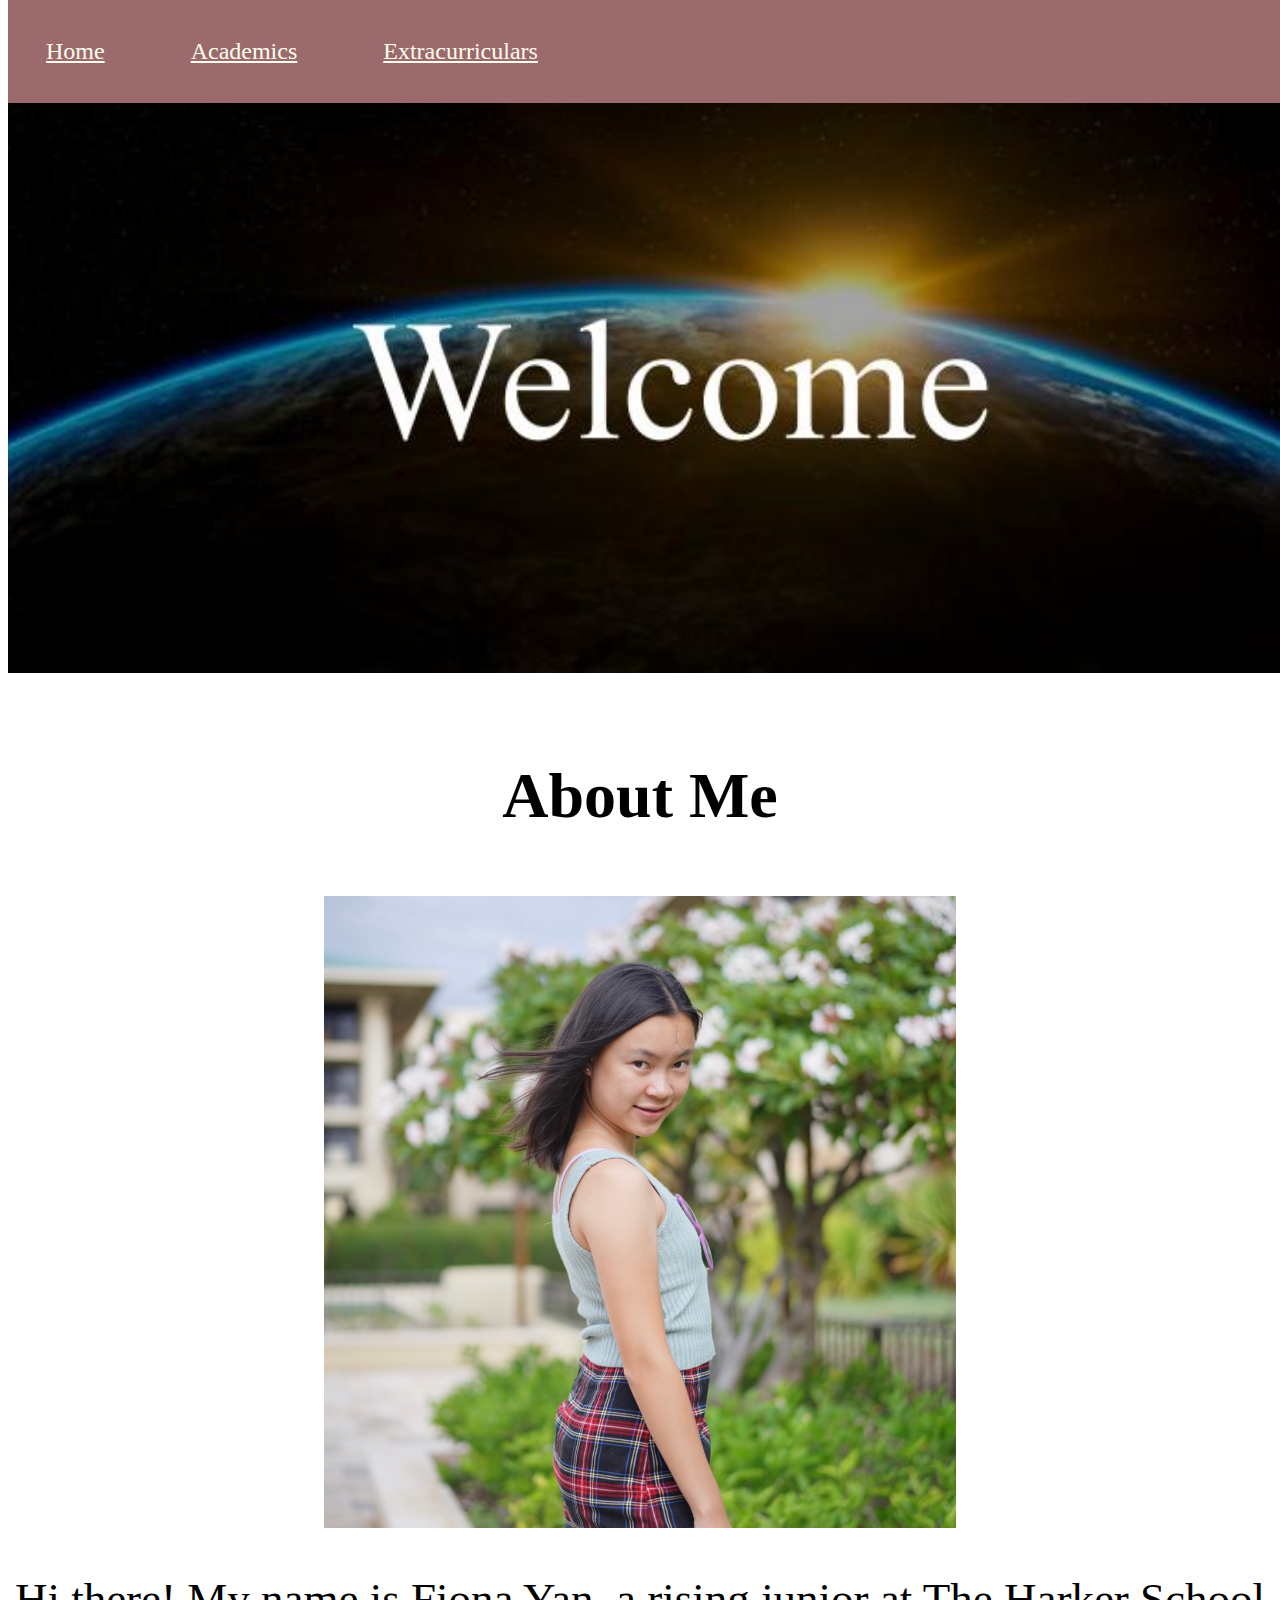
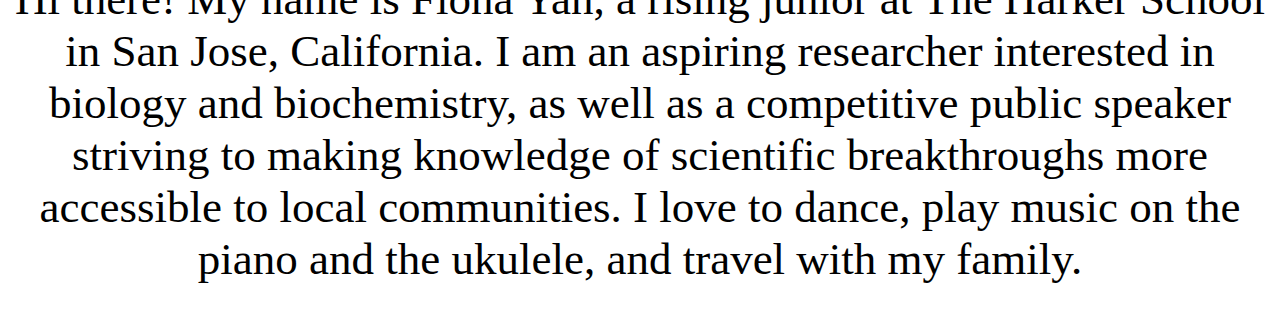
<file: index.html>
<!DOCTYPE html>
<html>
  <body>
    <link rel="stylesheet" href="style.css">
    <div class="banner">
      <img src="Portfolio Background (1).jpg" alt="This is the banner of the welcome page"/>
    </div>
    
    <div class="navbar">
      <ul>
        <li> <a href="index.html" style="color:#FFFDED;"> Home </a> </li>
        <li><a href="academics.html" style="color:#FFFDED;"> Academics </a> </li>
        <li><a href="extracurriculars.html" style="color:#FFFDED;"> Extracurriculars </a> </li>
      </ul>
    </div>
    <div>
      
    <div class="title">
      <h1> About Me </h1>
    </div>
    
   <div class="intro">
     <!--<div style="display:block; margin-left: auto; margin-right: auto;">
      
     </div>-->
    
      <img src="IMG_6202.jpg" alt="My Profile Picture"/>
      
      <p style = "text-align:center; font-size:45px;">
      Hi there! My name is Fiona Yan, a rising junior at The Harker School in San Jose, California. I am an aspiring researcher interested in
      biology and biochemistry, as well as a competitive public speaker striving to making knowledge of scientific breakthroughs more accessible 
      to local communities. I love to dance, play music on the piano and the ukulele, and travel with my family. 
      </p>
    </div>
  </div>
    
      
  </body>
</html>
</file>
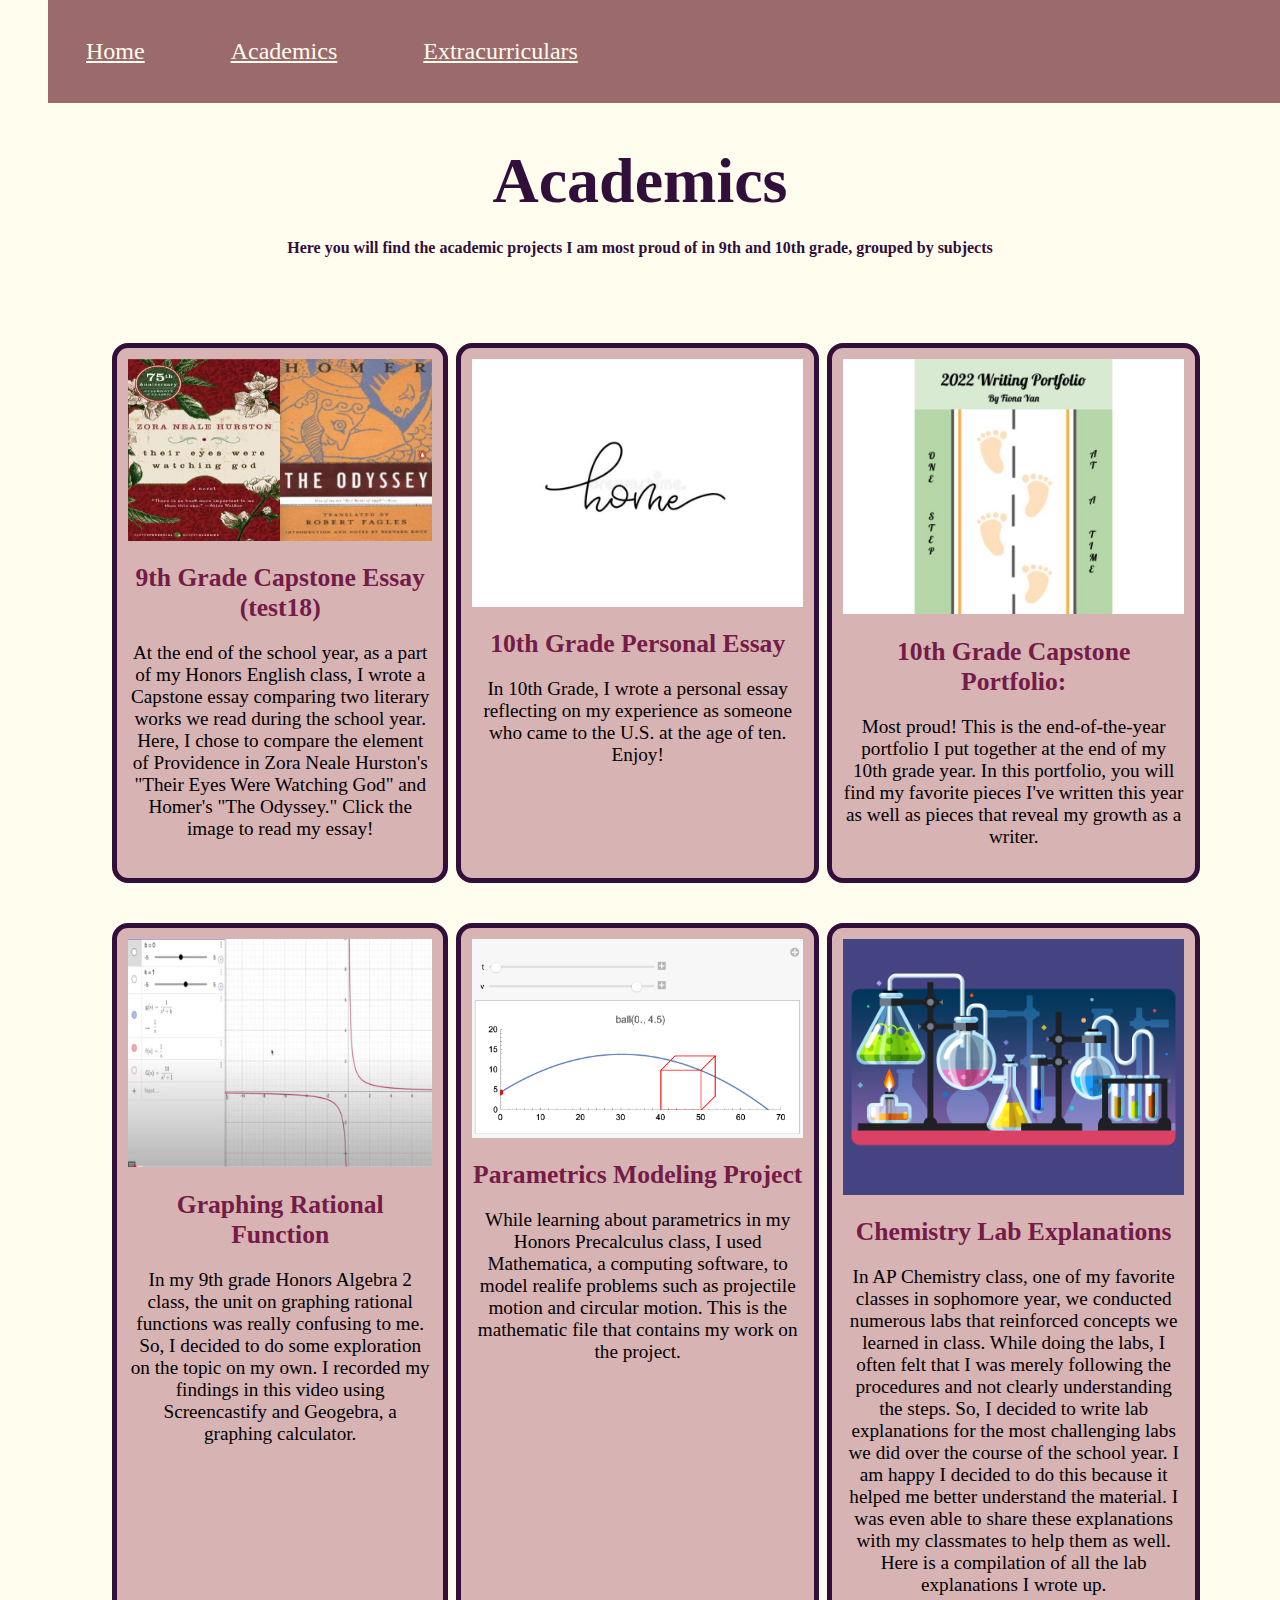
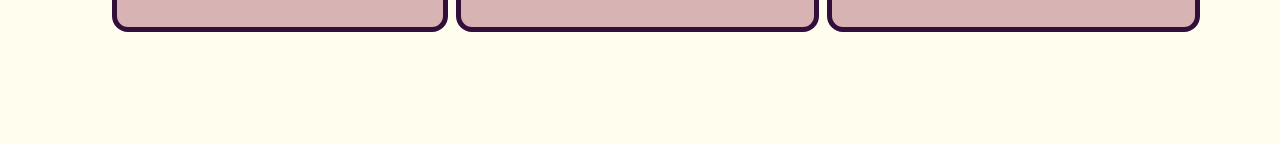
<file: academics.html>
<!DOCTYPE html>
<html>
  <head>
    <title>Academics</title>
    <link href="style.css" rel="stylesheet" type="text/css" />
  </head>
  
  <body class="AcademicsContent"> 

    <!--Academics NavBar-->
    <div class="navbar">
      <ul>
        <li> <a href="index.html" style="color:#FFFDED;"> Home </a> </li>
        <li><a href="academics.html" style="color:#FFFDED;"> Academics </a> </li>
        <li><a href="extracurriculars.html" style="color:#FFFDED;"> Extracurriculars </a> </li>
      </ul>
    </div>


  <div class="academics"> 
  <h1>Academics</h1>
  </div>

  <div class="subtitle"> 
  <h4>Here you will find the academic projects I am most proud of in 9th and 10th grade, grouped by subjects</h4>
  </div>
   
	  
  <!--Projects and captions-->
<div class="gallery_1">
  <div class="card_1">
    <a href="https://docs.google.com/document/d/1kzX1y6AJYtVfVIOSG4pwvcCMksRK2x03AsPjYhKjHRY/edit?usp=sharing" target="_blank">
     <img src="9thCapstone.jpg" alt=""/> </a>
    
    <h1> 9th Grade Capstone Essay (test18) </h1>
    <p> At the end of the school year, as a part of my Honors English class, I wrote a Capstone essay comparing two literary works we read during the school
    year. Here, I chose to compare the element of Providence in Zora Neale Hurston's "Their Eyes Were Watching God" and Homer's "The Odyssey."  
    Click the image to read my essay!</p>
  </div>


    <div class="card_1">
    <a href="https://docs.google.com/document/d/1kzX1y6AJYtVfVIOSG4pwvcCMksRK2x03AsPjYhKjHRY/edit?usp=sharing" target="_blank">
       <img src="PersonalNarraCover.jpg" alt=""/> </a>
    <h1> 10th Grade Personal Essay </h1>
    <p> 
      In 10th Grade, I wrote a personal essay reflecting on my experience as someone who came to the U.S. at the age of ten. Enjoy!
    </p>
  </div>   

  <div class="card_1">
       <a href="https://docs.google.com/document/d/1I4AkUwvi_97nr9z4IldyNY4Qkcwx7w8GO5VsyymUAU4/edit?usp=sharing" target="_blank">
    <img src="EnglishPortfoCover.jpg" alt=""/> </a>
    <h1> 10th Grade Capstone Portfolio: </h1>
    <p> Most proud!
      This is the end-of-the-year portfolio I put together at the end of my 10th grade year. In this portfolio, you will find my favorite pieces I've written this year as well as pieces that reveal my growth as a writer.
    </p>
  </div>   

<div class="card_1">
	<a href="https://drive.google.com/file/d/1Dt-mPA9_Zzn3_eRer6R0I-qNgaDB7RBa/view?usp=sharing" target="_blank">
    <img src="RationalFuncCover.jpg" alt=""/> </a>
    <h1> Graphing Rational Function </h1>
    <p> 
      In my 9th grade Honors Algebra 2 class, the unit on graphing rational functions was really confusing to me. So, I decided to 
	    do some exploration on the topic on my own. I recorded my findings in this video using Screencastify and Geogebra, a graphing
	    calculator.
    </p>
</div>	
	
<div class="card_1">
  <a href="https://drive.google.com/file/d/1vqAJzV7OIUuhxOY5IdxQkh_Ul6VzX8V1/view?usp=sharing" target="_blank">
    <img src="MMProjCover.png" alt=""/> </a>
    <h1> Parametrics Modeling Project </h1>
    <p> 
	While learning about parametrics in my Honors Precalculus class, I used Mathematica, a computing software, to model realife problems such
	    as projectile motion and circular motion. This is the mathematic file that contains my work on the project.
    </p>
</div>	

<div class="card_1">
  <a href="https://docs.google.com/document/d/1WxkYfAvUl8FOMjjMQlNzs4zq_MHO_FOIwYv_AiE5rAE/edit?usp=sharing" target="_blank">
    <img src="LabExplaCov.png" alt=""/> </a>
    <h1> Chemistry Lab Explanations </h1>
    <p> 
	In AP Chemistry class, one of my favorite classes in sophomore year, we conducted numerous labs that reinforced concepts we learned
	    in class. While doing the labs, I often felt that I was merely following the procedures and not clearly understanding the steps.
	    So, I decided to write lab explanations for the most challenging labs we did over the course of the school year. I am happy I decided to do 
	    this because it helped me better understand the material. I was even able to share these explanations with my classmates to help
	    them as well. Here is a compilation of all the lab explanations I wrote up.
    </p>
</div>
</div>
    	
</body>
</html>
</file>
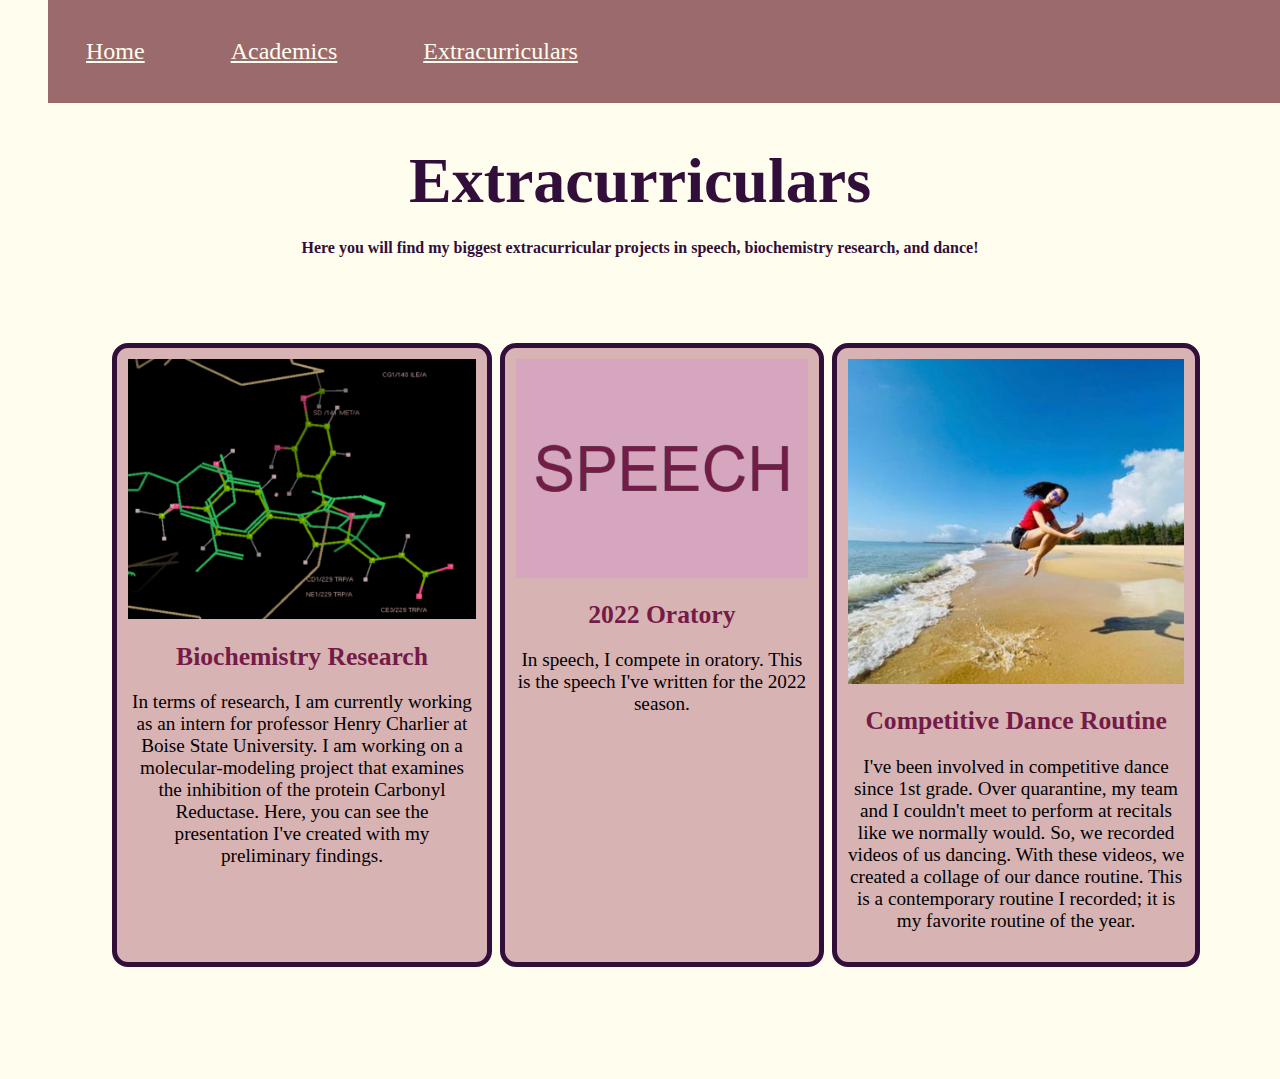
<file: extracurriculars.html>
<!DOCTYPE html>
<html>
  <head>
    <title>Extracurriculars</title>
    <link href="style.css" rel="stylesheet" type="text/css" />
  </head>
  
  <body class="AcademicsContent"> <!--BonBon body-->

    <!--Academics NavBar-->
    <div class="navbar">
      <ul>
        <li> <a href="index.html" style="color:#FFFDED;"> Home </a> </li>
        <li><a href="academics.html" style="color:#FFFDED;"> Academics </a> </li>
        <li><a href="extracurriculars.html" style="color:#FFFDED;"> Extracurriculars </a> </li>
      </ul>
    </div>


  <div class="academics"> 
  <h1>Extracurriculars</h1>
  </div>

  <div class="subtitle"> 
  <h4>Here you will find my biggest extracurricular projects in speech, biochemistry research, and dance!</h4>
  </div>
   

	  
  <!--Projects and captions-->
<div class="gallery_1">
  <div class="card_1">
    <a href="https://docs.google.com/presentation/d/1-nw03b2oZxFnnukR_qb0KA1IzvdT1IN74OwI2TGJ0EM/edit?usp=sharing">
     <img src="ResearchCover.png" alt=""/> </a>
    <h1> Biochemistry Research </h1>
    <p> In terms of research, I am currently working as an intern for professor Henry Charlier at Boise State University. I am working
    on a molecular-modeling project that examines the inhibition of the protein Carbonyl Reductase. Here, you can see the presentation
    I've created with my preliminary findings.</p>
  </div>


  <div class="card_1">
       <a href="https://docs.google.com/document/d/11sys2dQXJ6oSLp1BrUOBxtavImYEGKaP9avygdekTZ8/edit?usp=sharing" target="_blank">
    <img src="speechcover.png" alt=""/> </a>
    <h1> 2022 Oratory </h1>
    <p> In speech, I compete in oratory. This is the speech I've written for the 2022 season.
    </p>
  </div>   

<div class="card_1">
	<a href="https://drive.google.com/file/d/1GD0XCjBb-VnSxNe2F_l8L3Iaj4DSSVTN/view?usp=sharing" target="_blank">
    <img src="DanceCover.jpeg" alt=""/> </a>
    <h1> Competitive Dance Routine </h1>
    <p> 
      I've been involved in competitive dance since 1st grade. Over quarantine, my team and I couldn't meet to perform at recitals like we normally would.
      So, we recorded videos of us dancing. With these videos, we created a collage of our dance routine. This is a contemporary routine I recorded; it is
      my favorite routine of the year.
    </p>
</div>	
	

</div>
    	
</body>
</html>
</file>
<file: style.css>
.navbar {
  display: flex;
  align-items: center;
  background-color: #9B6A6C;
  text-align: center;
  width:105%;
  flex-wrap: wrap;
  justify-content: start;
  padding: 30px;
  position: fixed;
  top: 0px;
}

.navbar a {
  color: #FFFFFF;
  font-size: 1.5rem;
  margin-right: 70px;
  text-align: center;
  transition: 1s;
  display: block;
  padding: 8px;
}

.navbar ul {
    list-style-type: none;
    margin: 0;
    padding: 0;
   }
    
    
.navbar li {
      float: left;
     }

.banner img {
  width: 105%;
}

.title {
  width: 33%;
  text-align: center;
  font-size: 2rem;
  font-weight: bold; 
  margin: auto;
  padding-top: 40px;
  padding-bottom: 20px;
}

.intro img {
  display: block;
  margin-left: auto;
  margin-right: auto;
  width:50%;
}

p {
  text-align: center;
}

.AcademicsContent {
  margin:3rem;
  background-color: #FFFDED;
}

.SubjectTitle h2{
  text-align: center;
}

.card_1 {
  width: 100%;
  background-color: #D8B3B4;
  padding: 0.7rem;
  border-style: solid;
  border-width: 5px;
  border-color: #320E3B;
  border-radius: 1rem;
  font-size: 1.2rem;
}

.card_1 h1 {
  font-size: 1.6rem;
  text-align: center;
  color: rgb(116,27,71);
}

<!--.gallery_1 img {
  width: 100%;
}-->

.gallery_1 {
  padding: 4rem;
  display: grid;
  grid-gap: 20px;
  grid-template-columns:auto auto auto;
  flex-direction: column;
  gap: 2.5rem;
  justify-content: space-between;
}


.order p {
  padding: 1rem;
  font-size: 1.4rem;
  color: rgb(52, 59, 71);
}

.academics h1 {
  margin: 9rem 0 0 0;
  color: #320E3B;
  font-weight: bold;
  text-align: center;
  font-size: 4rem;
}

.subtitle {
  color: #320E3B;
  text-align: center;
}
</file>
